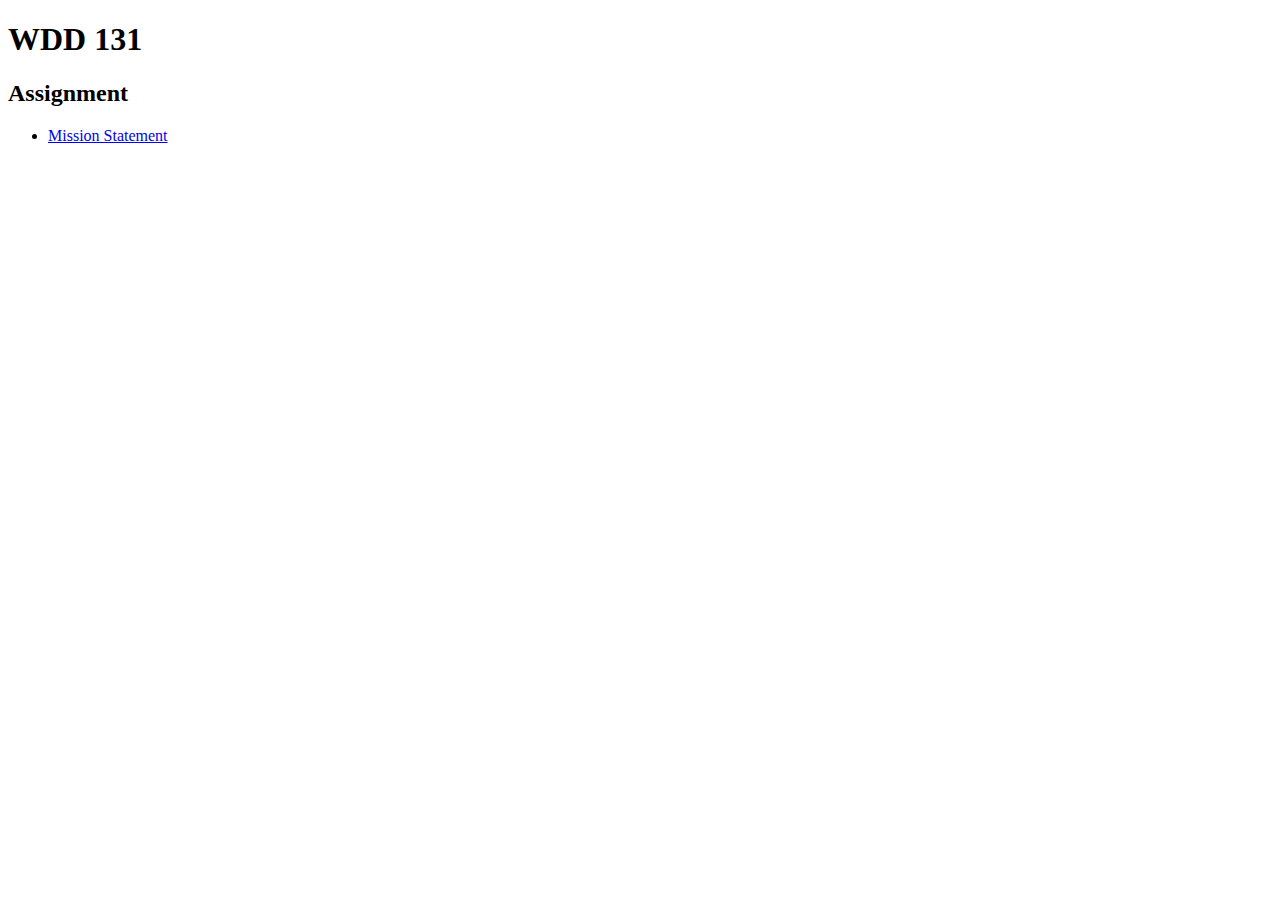
<file: index.html>
<!DOCTYPE html>
<html lang="en">
<head>
    <meta charset="UTF-8">
    <meta name="viewport" content="width=device-width, initial-scale=1.0">
    <title>WDD 131</title>
</head>
<body>
    <header>
        <h1>WDD 131</h1>
    </header>
    <main>
        <h2>Assignment</h2>
        <ul>
            <li><a href="#">Mission Statement</a></li>
        </ul>
    </main>
    
</body>
</html>
</file>
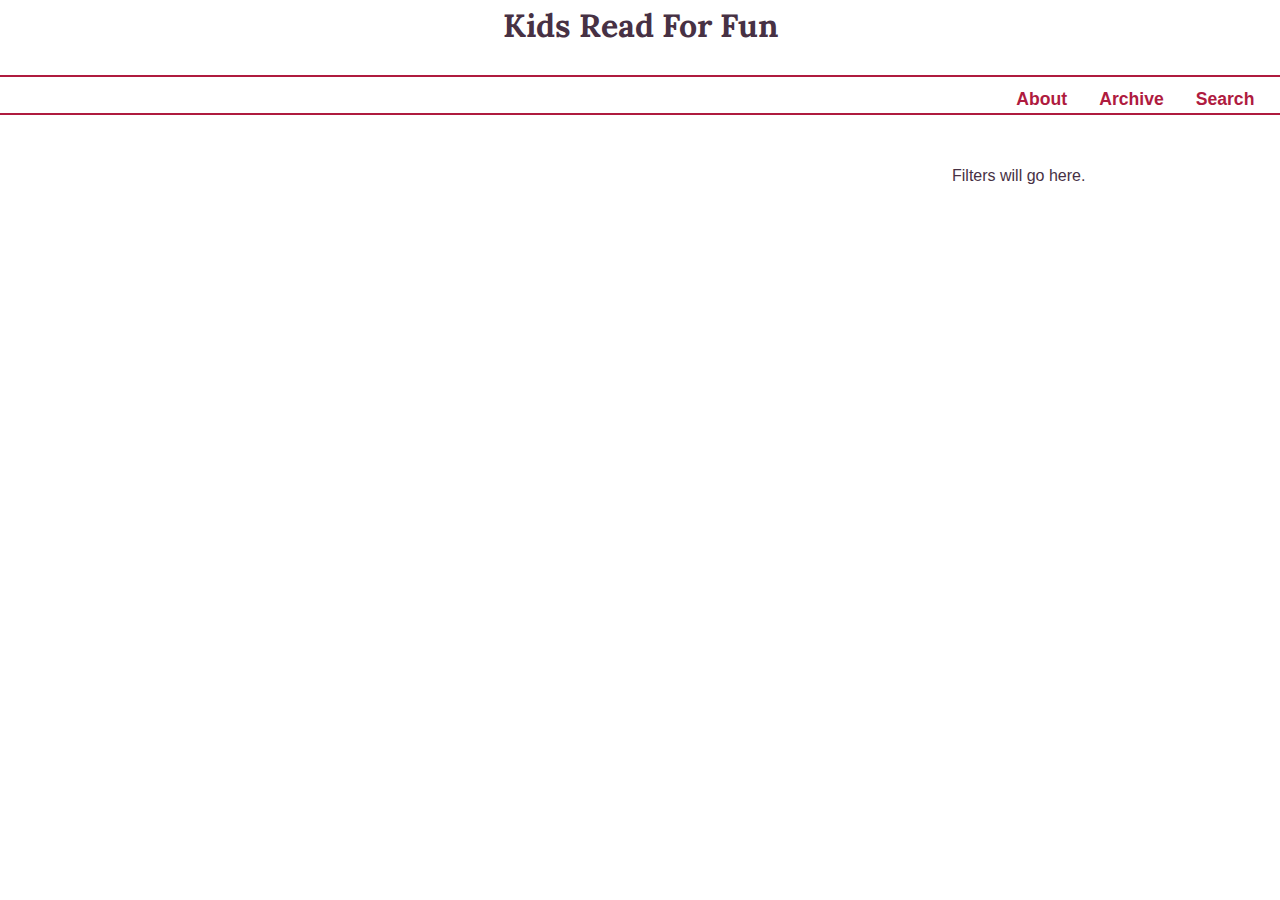
<file: blog/index.html>
<!DOCTYPE html>
<html lang="en">
<head>
  <meta charset="UTF-8" />
  <meta name="viewport" content="width=device-width, initial-scale=1.0" />
  <meta name="description" content="Book blogging site" />
  <meta name="author" content="Drew Stanley" />
  <title>Blog</title>
  <link rel="stylesheet" href="blog.css" />
  <link href="https://fonts.googleapis.com/css2?family=Lora&display=swap" rel="stylesheet" />
  <script src="blog.js" defer></script>
</head>
<body>
  <div class="skiptocontent">
    <a href="#maincontent">Skip to main content</a>
  </div>
  <header>
    <div class="header-grid">
      <h1>Kids Read For Fun</h1>
      <div class="header-right">
        <nav>
          <ul>
            <li><a href="#">About</a></li>
            <li><a href="#">Archive</a></li>
            <li><a href="#">Search</a></li>
          </ul>
        </nav>
      </div>
    </div>
  </header>
  <main id="maincontent">
    <div class="content">
      <div id="articles"></div>
      <aside class="right-column">
        <p>Filters will go here.</p>
      </aside>
    </div>
  </main>
</body>
</html>
</file>
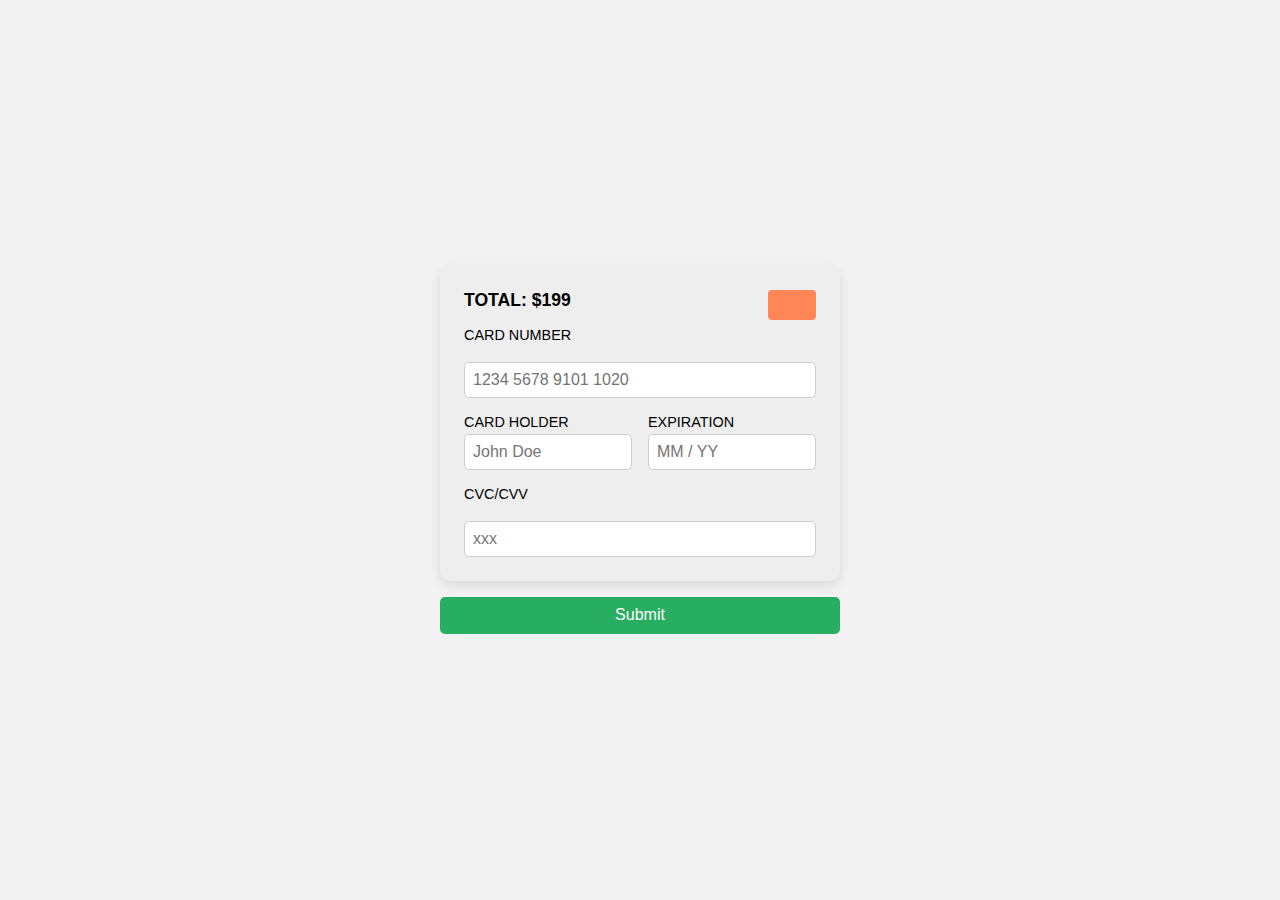
<file: creditcard/index.html>
<!DOCTYPE html>
<html lang="en">
<head>
  <meta charset="UTF-8" />
  <meta name="viewport" content="width=device-width, initial-scale=1.0" />
  <meta name="description" content="Credit Card Submission Form" />
  <meta name="author" content="Your Name" />
  <title>Credit Card Form</title>
  <link rel="stylesheet" href="style.css" />
  <link rel="icon" href="favicon.png" />
</head>
<body>
  <div class="card-container">
    <form>
      <div class="card">
        <p class="total">TOTAL: $199</p>
        <img class="card-image" src="[data-uri]" height="30" />
        
        <label for="card-number">CARD NUMBER</label>
        <input id="card-number" type="text" placeholder="1234 5678 9101 1020" required maxlength="19" />

        <div class="row">
          <div>
            <label for="card-holder">CARD HOLDER</label>
            <input id="card-holder" type="text" placeholder="John Doe" required />
          </div>
          <div>
            <label for="expiration">EXPIRATION</label>
            <input id="expiration" type="text" placeholder="MM / YY" required maxlength="7" />
          </div>
        </div>

        <label for="cvv">CVC/CVV</label>
        <input id="cvv" type="text" placeholder="xxx" required maxlength="4" />
      </div>
      <button type="submit">Submit</button>
    </form>
  </div>
</body>
</html>
</file>
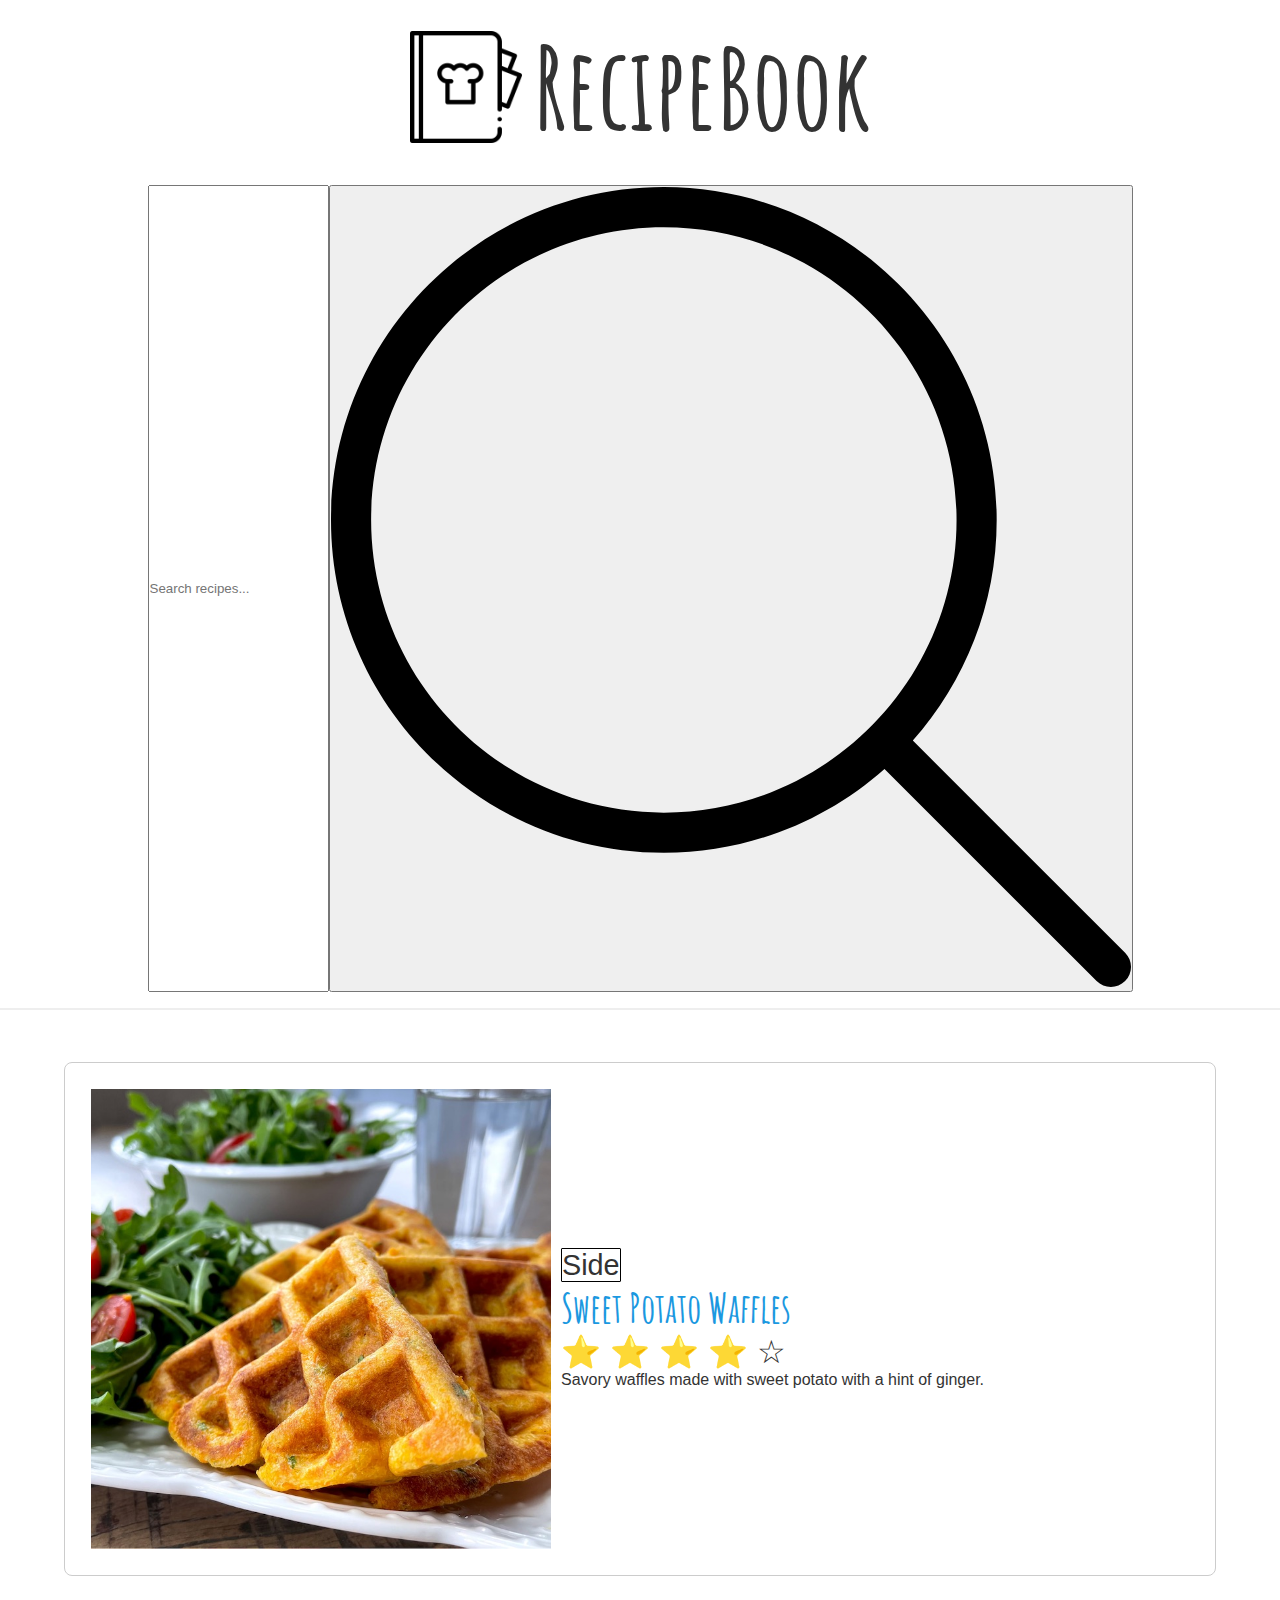
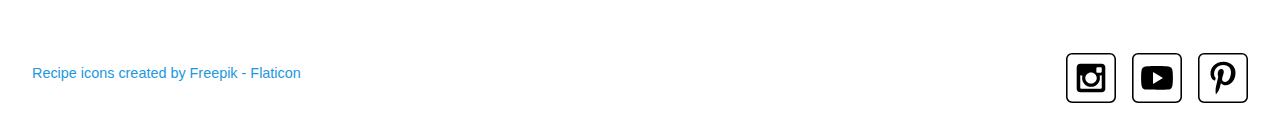
<file: recipes/index.html>
<!DOCTYPE html>
<html lang="en">
<head>
    <meta charset="UTF-8">
    <meta name="viewport" content="width=device-width, initial-scale=1.0">
    <title>Recipe Book</title>
    <meta name="description" content="A delicious collection of recipes">
    <meta name="author" content="Drew Stanley">

    <meta property="og:title" content="Recipe Book">
    <meta property="og:type" content="website">
    <meta property="og:description" content="A delicious collection of recipes">
    <meta property="og:image" content="images/sweet-potato-waffle-md.jpg">
    <meta property="og:url" content="https://yourgithubusername.github.io/wdd131/recipes/">
    <meta name="twitter:card" content="summary_large_image">

    <link rel="stylesheet" href="recipes.css">
    <script src="main.js"></script>
    <script type="module" src="recipe.mjs"></script>
</head>
<body>
    <header>
        <img src="images/recipe-book.png" alt="logo">
        <h1>RecipeBook</h1>
    </header>
    <main>
        <form class="search-form" action="#">
            <label for="search">Search recipes</label>
            <input type="text" name="search" id="search" placeholder="Search recipes...">
            <button type="submit">
                <img src="images/search.svg" alt="search icon">
            </button>
        </form>
        <section class="recipe-card">
            <img src="images/sweet-potato-waffle-md.jpg" alt="Sweet potato waffle" class="recipe-pic">
            <div class="recipe-info">
                <span class="recipe-tag">Side</span>
                <h2 class="recipe-title">Sweet Potato Waffles</h2>
                <span
                    class="rating"
                    role="img"
                    aria-label="Rating: 4 out of 5 stars"
>                   
                    <span aria-hidden="true" class="icon-star">⭐</span>
                    <span aria-hidden="true" class="icon-star">⭐</span>
                    <span aria-hidden="true" class="icon-star">⭐</span>
                    <span aria-hidden="true" class="icon-star">⭐</span>
                    <span aria-hidden="true" class="icon-star-empty">☆</span>
                </span>
                <p class="recipe-description">
                    Savory waffles made with sweet potato with a hint of ginger.
                </p>
            </div>
        </section>
    </main>
    <footer><a href="https://www.flaticon.com/free-icons/recipe" title="recipe icons">
        Recipe icons created by Freepik - Flaticon</a>
        <div class="social">
	        <!-- Social media icons provided under CC from https://www.iconfinder.com/AlfredoCreates  -->
	        <a href="#"><img src="images/instagram_icon.svg" alt="instagram icon"></a>
	        <a href="#"><img src="images/youtube_icon.svg" alt="youtube icon"></a>
	        <a href="#"><img src="images/pinterest_icon.svg" alt="pinterest icon"></a>
        </div>
    </footer> 
</body>
</html>
</file>
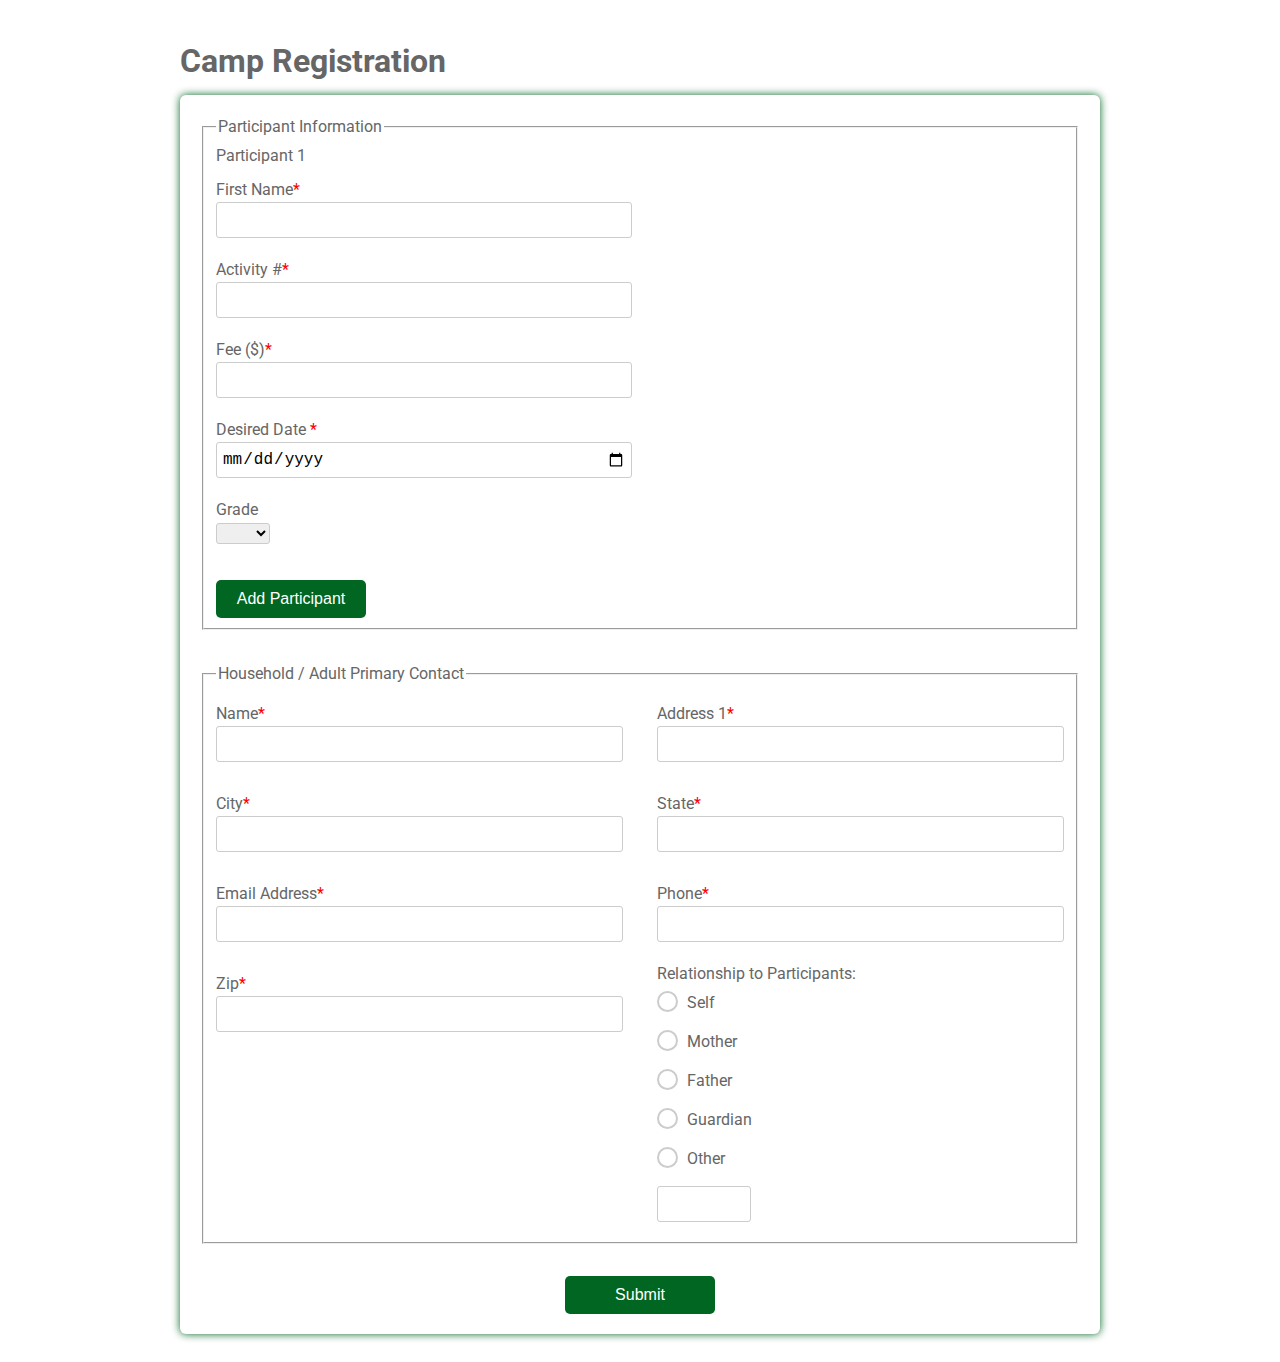
<file: register/index.html>
<!DOCTYPE html>
<html>
  <!-- Example based off of https://www.w3docs.com/learn-html/html-form-templates.html -->
  <head>
    <title>Camp Registration</title>
    <link
      href="https://fonts.googleapis.com/css?family=Roboto:300,400,500,700"
      rel="stylesheet"
    />
    <link rel="stylesheet" href="register.css" />
    <script type="module" src="./register.js"></script>
    
  </head>
  <body>
    <div class="testbox">
      <h1>Camp Registration</h1>
      <form>
        <fieldset class="participants">
          <legend>Participant Information</legend>
          <section class="participant1">
            <p>Participant 1</p>
            <div class="item">
              <label for="fname"> First Name<span>*</span></label>
              <input id="fname" type="text" name="fname" value="" required />
            </div>
            <div class="item activities">
              <label for="activity">Activity #<span>*</span></label>
              <input id="activity" type="text" name="activity" />
            </div>
            <div class="item">
              <label for="fee">Fee ($)<span>*</span></label>
              <input id="fee" type="number" name="fee" />
            </div>
            <div class="item">
              <label for="date">Desired Date <span>*</span></label>
              <input id="date" type="date" name="date" />
            </div>
            <div class="item">
              <p>Grade</p>
              <select>
                <option selected value="" disabled selected></option>
                <option value="1">1st</option>
                <option value="2">2nd</option>
                <option value="3">3rd</option>
                <option value="4">4th</option>
                <option value="5">5th</option>
                <option value="6">6th</option>
                <option value="7">7th</option>
                <option value="8">8th</option>
                <option value="9">9th</option>
                <option value="10">10th</option>
                <option value="11">11th</option>
                <option value="12">12th</option>
              </select>
            </div>
          </section>
          <button type="button" id="add">Add Participant</button>
        </fieldset>

        <fieldset>
          <legend>Household / Adult Primary Contact</legend>
          <div class="columns">
            <div class="item">
              <label for="adult_name">Name<span>*</span></label>
              <input id="adult_name" type="text" name="adult_name" />
            </div>

            <div class="item">
              <label for="address1">Address 1<span>*</span></label>
              <input id="address1" type="text" name="address1" />
            </div>

            <div class="item">
              <label for="city">City<span>*</span></label>
              <input id="city" type="text" name="city" />
            </div>
            <div class="item">
              <label for="state">State<span>*</span></label>
              <input id="state" type="text" name="state" />
            </div>
            <div class="item">
              <label for="eaddress">Email Address<span>*</span></label>
              <input id="eaddress" type="text" name="eaddress" />
            </div>
            <div class="item">
              <label for="phone">Phone<span>*</span></label>
              <input id="phone" type="tel" name="phone" />
            </div>
            <div class="item">
              <label for="zip">Zip<span>*</span></label>
              <input id="zip" type="text" name="zip" />
            </div>

            <div class="question">
              <label>Relationship to Participants:</label>
              <div class="question-answer">
                <div>
                  <input
                    type="radio"
                    value="self"
                    id="radio_3"
                    name="relationship"
                  />
                  <label for="radio_3" class="radio"><span>Self</span></label>
                </div>
                <div>
                  <input
                    type="radio"
                    value="mother"
                    id="radio_4"
                    name="relationship"
                  />
                  <label for="radio_4" class="radio"><span>Mother</span></label>
                </div>
                <div>
                  <input
                    type="radio"
                    value="father"
                    id="radio_5"
                    name="relationship"
                  />
                  <label for="radio_5" class="radio"><span>Father</span></label>
                </div>
                <div>
                  <input
                    type="radio"
                    value="guardian"
                    id="radio_6"
                    name="relationship"
                  />
                  <label for="radio_6" class="radio"
                    ><span>Guardian</span></label
                  >
                </div>
                <div>
                  <input
                    type="radio"
                    value="other"
                    id="radio_7"
                    name="relationship"
                  />
                  <label for="radio_7" class="radio"><span>Other</span></label>
                  <input type="text" />
                </div>
              </div>
            </div>
          </div>
        </fieldset>
        <div class="btn-block">
          <button type="submit" id="submitButton">Submit</button>
        </div>
      </form>
      <section id="summary" class="hide"></section>
    </div>
  </body>
</html>
</file>
<file: blog/blog.css>
body {
  font-family: Helvetica, Arial, sans-serif;
  margin: 0;
  padding: 0;
  line-height: 1.6;
  color: #473144;
  background-color: #fff;
}

h1, h2 {
  font-family: 'Lora', serif;
}

a {
  text-decoration: none;
  color: #AF1B3F;
  font-weight: bold;
}

a:hover {
  text-decoration: underline;
}

.skiptocontent a {
  position: absolute;
  left: -999px;
  top: auto;
  width: 1px;
  height: 1px;
  overflow: hidden;
}

.skiptocontent a:focus {
  position: static;
  background: #EFC69B;
  padding: 0.5rem;
  display: inline-block;
  z-index: 1000;
}

.header-grid {
  display: grid;
  grid-template-rows: auto auto;
  grid-template-columns: 1fr 1fr 1fr;
  background-color: #fff;
  border-bottom: 2px solid #AF1B3F;
  gap: 1rem;
}

h1 {
  grid-column: 1 / -1;
  text-align: center;
  font-size: 2rem;
  margin: 0;
  padding-bottom: 0.5rem;
}

.header-right {
  grid-column: 1 / -1;
  display: flex;
  justify-content: right;
  padding-right: 2%;
  border-top: 2px solid #AF1B3F;
  padding-top: 0.5rem;
}

nav ul {
  display: grid;
  grid-template-columns: auto auto auto;
  gap: 2rem;
  list-style: none;
  margin: 0 auto;
  padding: 0;
}

nav a {
  color: #AF1B3F;
  font-size: 1.1rem;
}

.content {
  display: grid;
  grid-template-columns: 3fr 1fr;
  gap: 2rem;
  padding: 2rem;
}

.right-column {
  grid-column: 2;
  grid-row: 1 / span 3;
}

.book-entry {
  display: grid;
  grid-template-columns: 120px 1fr;
  gap: 1rem;
  padding: 1rem 0;
  grid-column: 1;
}

.left-column time {
  font-size: 1rem;
}

.age-group, .genre, .rating {
  margin: 0.25rem 0;
}

.book-title {
  font-size: 1.25rem;
  color: #AF1B3F;
  font-weight: bold;
  margin: 0.5rem 0;
}

img {
  max-width: 100%;
  height: auto;
  display: block;
  margin: 0.5rem 0;
}

.description {
  font-size: 1rem;
}

.description a {
  color: #AF1B3F;
  font-weight: bold;
  margin-left: 0.25rem;
  text-decoration: none;
}

.description a:hover {
  text-decoration: underline;
}
</file>
<file: creditcard/style.css>
body {
  font-family: sans-serif;
  background-color: #f2f2f2;
  display: flex;
  justify-content: center;
  align-items: center;
  min-height: 100vh;
  margin: 0;
}

.card-container {
  display: flex;
  flex-direction: column;
  align-items: center;
  width: 400px;
}

form {
  width: 100%;
}

.card {
  background-color: #eeeeee;
  border-radius: 10px;
  padding: 1.5rem;
  box-shadow: 0 4px 12px rgba(0, 0, 0, 0.1);
  display: flex;
  flex-direction: column;
  gap: 1rem;
  position: relative;
}

.card-image {
  position: absolute;
  top: 1.5rem;
  right: 1.5rem;
}

.total {
  margin: 0;
  font-weight: bold;
  font-size: 1.1rem;
}

label {
  font-size: 0.9rem;
  margin-bottom: 0.2rem;
  display: block;
}

input {
  padding: 0.5rem;
  font-size: 1rem;
  border-radius: 5px;
  border: 1px solid #ccc;
  width: 100%;
  box-sizing: border-box;
}

.row {
  display: flex;
  gap: 1rem;
}

.row > div {
  flex: 1;
}

button {
  margin-top: 1rem;
  padding: 0.6rem 1.2rem;
  font-size: 1rem;
  background-color: #27ae60;
  color: white;
  border: none;
  border-radius: 5px;
  cursor: pointer;
  display: block;
  width: 100%;
}
</file>
<file: recipes/recipes.css>
@import url("https://fonts.googleapis.com/css2?family=Amatic+SC:wght@700&display=swap");

* {
  margin: 0;
  padding: 0;
  box-sizing: border-box;
}

:root {
  --primary-color: #1B98E0;
  --secondary-color: #59c3c3;
  --text-dark: #333;
  --text-light: #ebebeb;
  --primary-font: Arial, Helvetica, sans-serif;
  --secondary-font: "Amatic SC";
}

body {
  font-family: var(--primary-font);
  background-color: #fff;
  color: var(--text-dark);
}

header {
  background-color: white;
  display: flex;
  align-items: center;
  justify-content: center;
  flex-direction: row;
  padding: 1rem 0;
  gap: 0.75rem;
  width: 100%;
}

header img {
  width: 7rem;
  height: auto;
}

header h1 {
  font-family: var(--secondary-font), sans-serif;
  font-size: 7rem;
  color: var(--text-dark);
  margin: 0;
}

.search-form {
  display: flex;
  justify-content: center;
  margin: 0.75rem 0;
  padding-bottom: 1rem;
  border-bottom: 2px solid #eee;
  width: 100%;
}

.search-form label {
  position: absolute;
  left: -9999px;
}

.search-box {
  display: flex;
  align-items: center;
  border: 1px solid #ccc;
  border-radius: 6px;
  padding: 0.25rem 0.5rem;
  width: 90%;
  max-width: 900px;
  background: white;
}

.search-box input {
  flex: 1;
  border: none;
  outline: none;
  font-size: 1rem;
  padding: 0.4rem 0.5rem;
}

.search-box button {
  background: none;
  border: none;
  border-left: 1px solid black;
  padding-left: 0.5rem;
  margin-left: 0.5rem;
  cursor: pointer;
  align-self: stretch;
}

.search-box button img {
  width: 13px;
  height: 13px;
}

.recipe-card {
  display: flex;
  flex-direction: column;
  background: white;
  border: 1px solid #ccc;
  border-radius: 8px;
  padding: 1rem;
  width: 90%;
  margin: 1rem auto;
}

.recipe-card img {
  justify-self: center;
  align-self: center;
  width: 24rem;
  height: 24rem;
  object-fit: cover;
  border-radius: 6px;
  padding: 10px;
}

.recipe-tag {
  border:1px solid black;
  border-radius:1px;
  font-size: 1.8rem;
  color: var(--text-dark);
  font-family: var(--primary-font);
}

.recipe-card h2 {
  color: #1B98E0;
  font-family: var(--secondary-font);
  font-size: 2.5rem;
}
.rating {
  font-size: 2rem;
}

.recipe-description {
  display: none;
}

.recipe-card, .recipe-info, .recipe-title, .recipe-tag, .rating {
  text-align: left;
}


footer {
  text-align: center;
  margin-top: 2rem;
  padding: 1rem 0;
  background-color: white;
  font-family: var(--primary-font);
  color: var(--text-dark);
  font-size: 0.9rem;
}

footer a {
  text-decoration: none;
  color: var(--primary-color);
}

footer a:hover {
  text-decoration: underline;
}

footer .social {
  display: flex;
  justify-content: center;
  align-items: center;
  gap: 1.2rem;
  margin-top: 0.8rem;
}

footer .social img {
  width: 50px;
  height: 50px;
  transition: transform 0.2s ease;
}

footer .social img:hover {
  transform: scale(1.1);
}






@media (min-width: 600px) {
  .recipe-description {
    display: block;
  }

  main {
    display: flex;
    flex-wrap: wrap;
    justify-content: center;
    gap: 1.5rem;
  }
  .recipe-card {
    display: flex;
    flex-direction: row;
    align-items: center;
    width: 90%;
  }
  .recipe-card img {
    width: 30rem;
    height: 30rem;
  }

  footer {
    display: flex;
    justify-content: space-between;
    align-items: center;
    flex-wrap: wrap;
    padding: 1rem 2rem;
  }

  footer .social {
    display: flex;
    gap: 1rem;
    order: 2;
  }
  footer a {
    order: 1;
    text-align: left;
  }
}
</file>
<file: register/register.css>
* {
    box-sizing: border-box;
  }
  body {
    font-family: Roboto, Arial, sans-serif;
    font-size: 16px;
    color: #666;
    line-height: 22px;
  }

  div,
  form,
  input,
  select,
  textarea,
  label,
  p {
    padding: 0;
    margin: 0;
    outline: none;
    font-size: 16px;
    line-height: 24px;
  }

  .testbox {
    padding: 20px;
    max-width: 960px;
    margin: 0 auto;
  }
  form {
    padding: 20px;
    border-radius: 6px;
    background: #fff;
    box-shadow: 0 0 8px #006622;
  }
  fieldset {
    margin-bottom: 2em;
  }
  input,
  select,
  textarea {
    margin-bottom: 10px;
    border: 1px solid #ccc;
    border-radius: 3px;
  }
  input {
    width: 100%;
    padding: 5px;
  }
  input[type="checkbox"] {
    width: auto;
    margin-right: 1em;
  }
  input[type="date"] {
    padding: 4px 5px;
  }
  textarea {
    width: 100%;
    padding: 5px;
  }
  .item:hover p,
  .item:hover i,
  .question:hover p,
  .question label:hover,
  input:hover::placeholder {
    color: #006622;
  }
  .item input:hover,
  .item select:hover,
  .item textarea:hover {
    border: 1px solid transparent;
    box-shadow: 0 0 3px 0 #006622;
    color: #006622;
  }
  .item {
    position: relative;
    margin: 10px 0;
  }
  .item span {
    color: red;
  }


  .columns {
    display: flex;
    justify-content: space-between;
    flex-direction: row;
    flex-wrap: wrap;
  }
  .columns div {
    width: 48%;
  }

  /* Style checkbox and radio. To do this we have to hide the defaults then we create our own */
  input[type="radio"] {
    display: none;
  }
  label.radio {
    position: relative;
    display: inline-block;
    margin: 5px 20px 15px 0;
    cursor: pointer;
  }
  .question span {
    margin-left: 30px;
  }
  .question-answer label {
    display: block;
  }
  label.radio:before {
    content: "";
    position: absolute;
    left: 0;
    width: 17px;
    height: 17px;
    border-radius: 50%;
    border: 2px solid #ccc;
  }
  input[type="radio"]:checked + label:before,
  label.radio:hover:before {
    border: 2px solid #006622;
  }
  label.radio:after {
    content: "";
    position: absolute;
    top: 6px;
    left: 5px;
    width: 8px;
    height: 4px;
    border: 3px solid #006622;
    border-top: none;
    border-right: none;
    transform: rotate(-45deg);
    opacity: 0;
  }
  input[type="radio"]:checked + label:after {
    opacity: 1;
  }
  /* end style checkbox and radio */
  .btn-block {
    margin-top: 10px;
    text-align: center;
  }
  button {
    width: 150px;
    padding: 10px;
    border: none;
    border-radius: 5px;
    background: #006622;
    font-size: 16px;
    color: #fff;
    cursor: pointer;
  }
  button:hover {
    background: #00b33c;
  }
  @media (max-width: 568px) {
    .columns div {
      width: 100%;
    }
  }
  
.participants {
  display: grid;
  gap: 1rem;
  grid-template-columns: repeat(2, minmax(320px, 1fr));
  align-items: start;
}

.participants #add {
  grid-column: 1 / -1;
}

@media (max-width: 700px) {
  .participants {
    grid-template-columns: 1fr;
  }
}


.hide {
    display: none;
}
</file>
